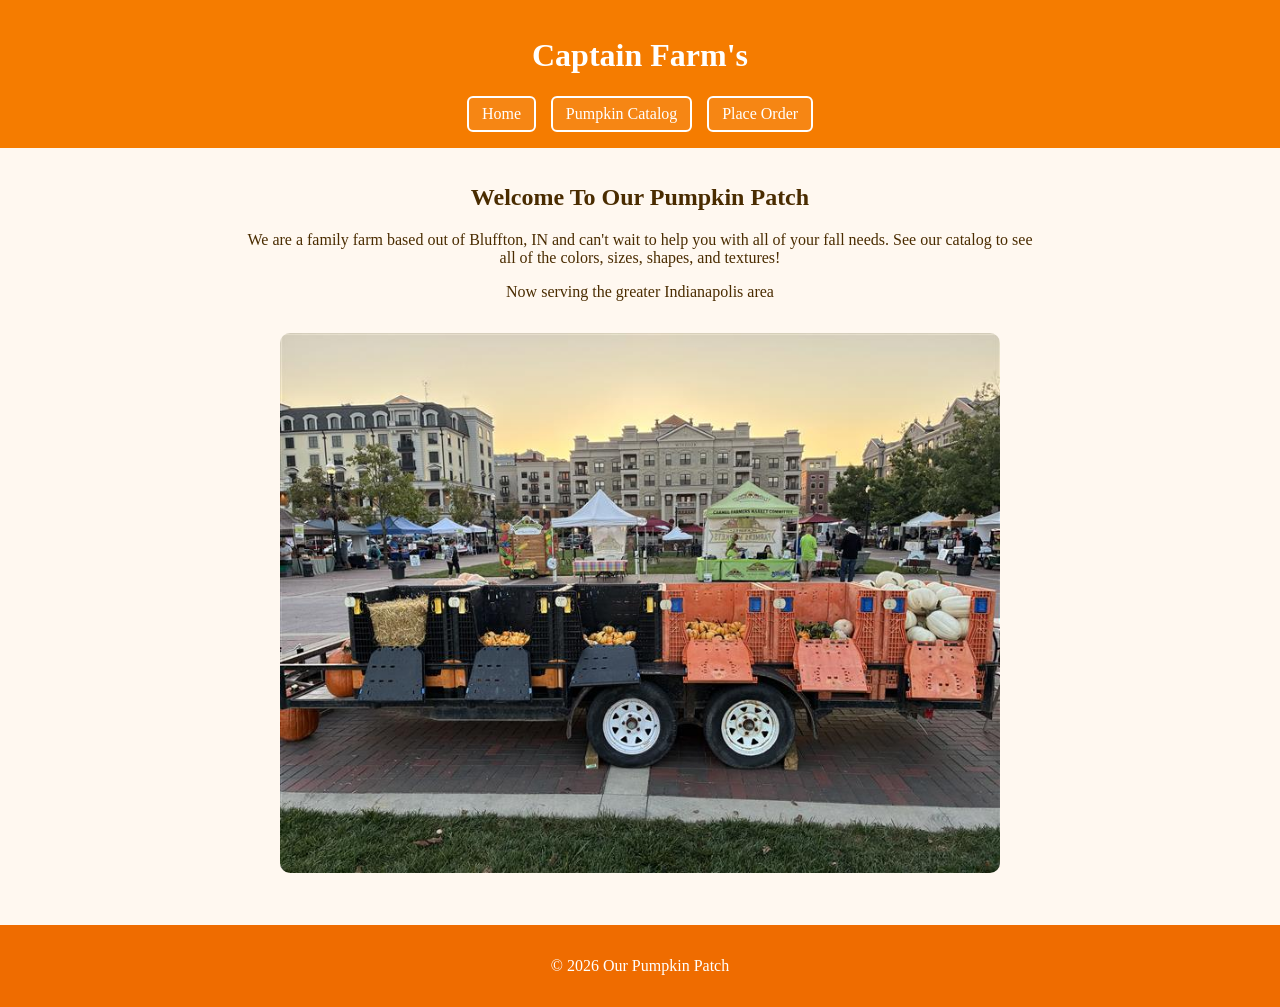
<file: index.html>
<!DOCTYPE html>
<html lang="en">
<head>
  <meta charset="UTF-8" />
  <meta name="viewport" content="width=device-width, initial-scale=1.0"/>
  <title>Welcome to Our Pumpkin Patch</title>
  <link rel="stylesheet" href="styles.css" />
</head>
<body>
  <header>
<h1>Captain Farm's</h1>
    <nav>
      <a href="index.html">Home</a>
      <a href="pumpkins.html">Pumpkin Catalog</a>
      <a href="order.html">Place Order</a>
    </nav>
  </header>

  <main>
    <section class="intro">
      <h2>Welcome To Our Pumpkin Patch</h2>
      <p>We are a family farm based out of Bluffton, IN and can't wait to help you with all of your fall needs. See our catalog to see all of the colors, sizes, shapes, and textures!</p>
      <p>Now serving the greater Indianapolis area</p>
      <img src="images/farm-banner.jpg" alt="Pumpkin trailer display at a farmers market">
    </section>
  </main>

  <footer>
    <p>&copy; 2026 Our Pumpkin Patch</p>
  </footer>
</body>
</html>
</file>
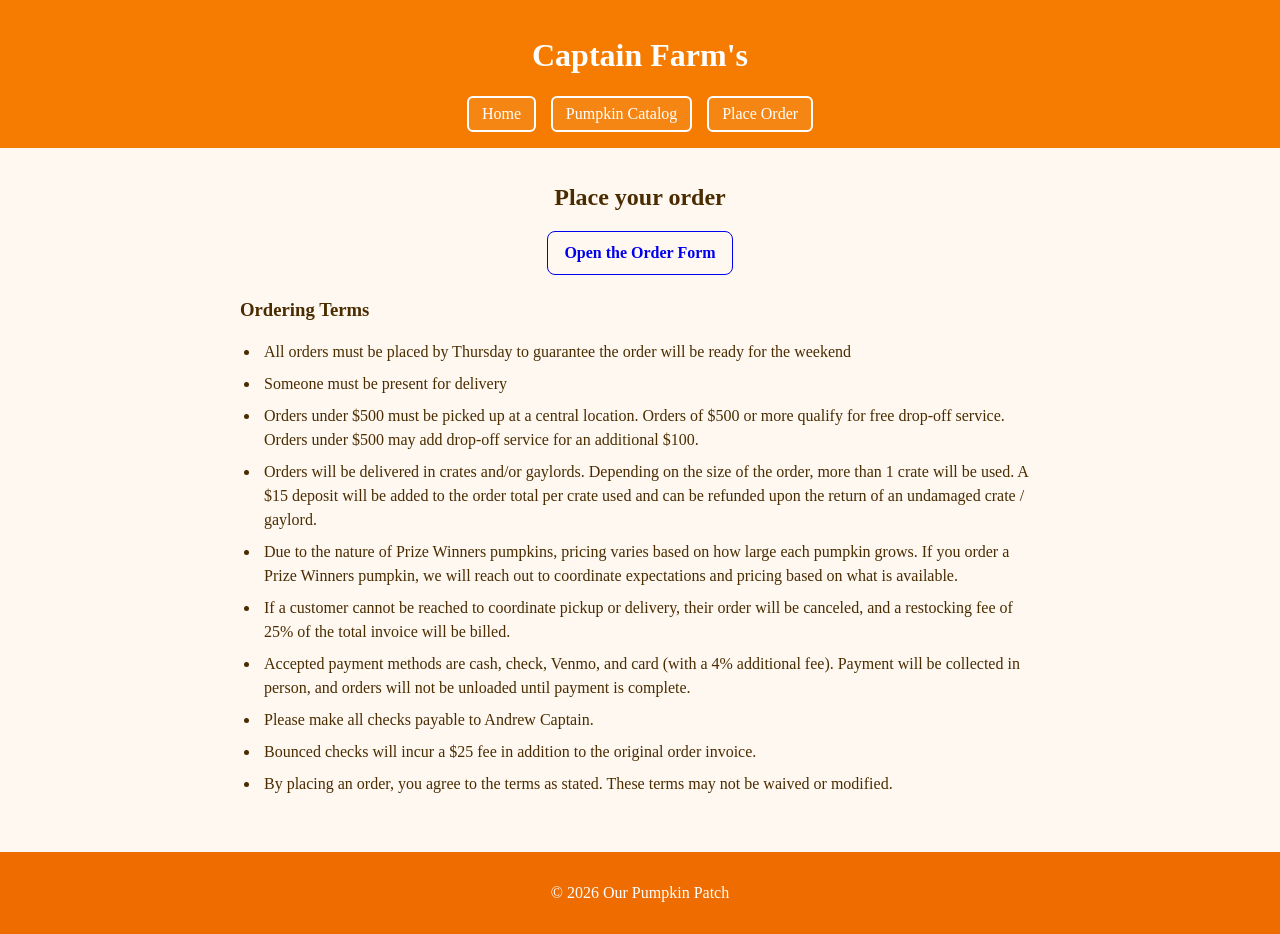
<file: order.html>
<!DOCTYPE html>
<html lang="en">
<head>
  <meta charset="UTF-8" />
  <meta name="viewport" content="width=device-width, initial-scale=1.0"/>
  <title>Place Your Order</title>
  <link rel="stylesheet" href="styles.css" />
  <style>
    /* Minimal button styling in case styles.css doesn't define it */
    .cta-button {
      display: inline-block;
      padding: 0.75rem 1rem;
      border-radius: 0.5rem;
      text-decoration: none;
      font-weight: 600;
      border: 1px solid currentColor;
    }

    .order-terms {
      margin: 1.5rem auto 0;
      max-width: 850px;
      text-align: left;
    }

    .order-terms h3 {
      text-align: left;
    }

    .order-terms ul {
      margin: 0.75rem 0 0;
      padding-left: 1.25rem;
      list-style-position: outside;
    }

    .order-terms li {
      margin: 0.5rem 0;
      padding-left: 0.25rem;
      line-height: 1.5;
    }
  </style>
</head>
<body>
  <header>
<h1>Captain Farm's</h1>
    <nav>
      <a href="index.html">Home</a>
      <a href="pumpkins.html">Pumpkin Catalog</a>
      <a href="order.html" aria-current="page">Place Order</a>
    </nav>
  </header>

  <main>
    <section class="order-form">
      <h2>Place your order</h2>
      <p>
        <!-- Order form link -->
        <a class="cta-button" href="https://8tlxqmvrbg.zite.so" target="_blank" rel="noopener noreferrer">
          Open the Order Form
        </a>
      </p>

      <!-- Ordering terms -->
      <section class="order-terms" aria-labelledby="ordering-terms-title">
        <h3 id="ordering-terms-title">Ordering Terms</h3>
        <ul>
          <li>All orders must be placed by Thursday to guarantee the order will be ready for the weekend</li>
          <li>Someone must be present for delivery</li>
          <li>Orders under $500 must be picked up at a central location. Orders of $500 or more qualify for free drop-off service. Orders under $500 may add drop-off service for an additional $100.</li>
          <li>Orders will be delivered in crates and/or gaylords. Depending on the size of the order, more than 1 crate will be used. A $15 deposit will be added to the order total per crate used and can be refunded upon the return of an undamaged crate / gaylord.</li>
          <li>Due to the nature of Prize Winners pumpkins, pricing varies based on how large each pumpkin grows. If you order a Prize Winners pumpkin, we will reach out to coordinate expectations and pricing based on what is available.</li>
          <li>If a customer cannot be reached to coordinate pickup or delivery, their order will be canceled, and a restocking fee of 25% of the total invoice will be billed. </li>
          <li>Accepted payment methods are cash, check, Venmo, and card (with a 4% additional fee). Payment will be collected in person, and orders will not be unloaded until payment is complete.</li>
          <li>Please make all checks payable to Andrew Captain.</li>
          <li>Bounced checks will incur a $25 fee in addition to the original order invoice.</li>
          <li>By placing an order, you agree to the terms as stated. These terms may not be waived or modified.</li>
        </ul>
      </section>
    </section>
  </main>

  <footer>
    <p>&copy; 2026 Our Pumpkin Patch</p>
  </footer>
</body>
</html>
</file>
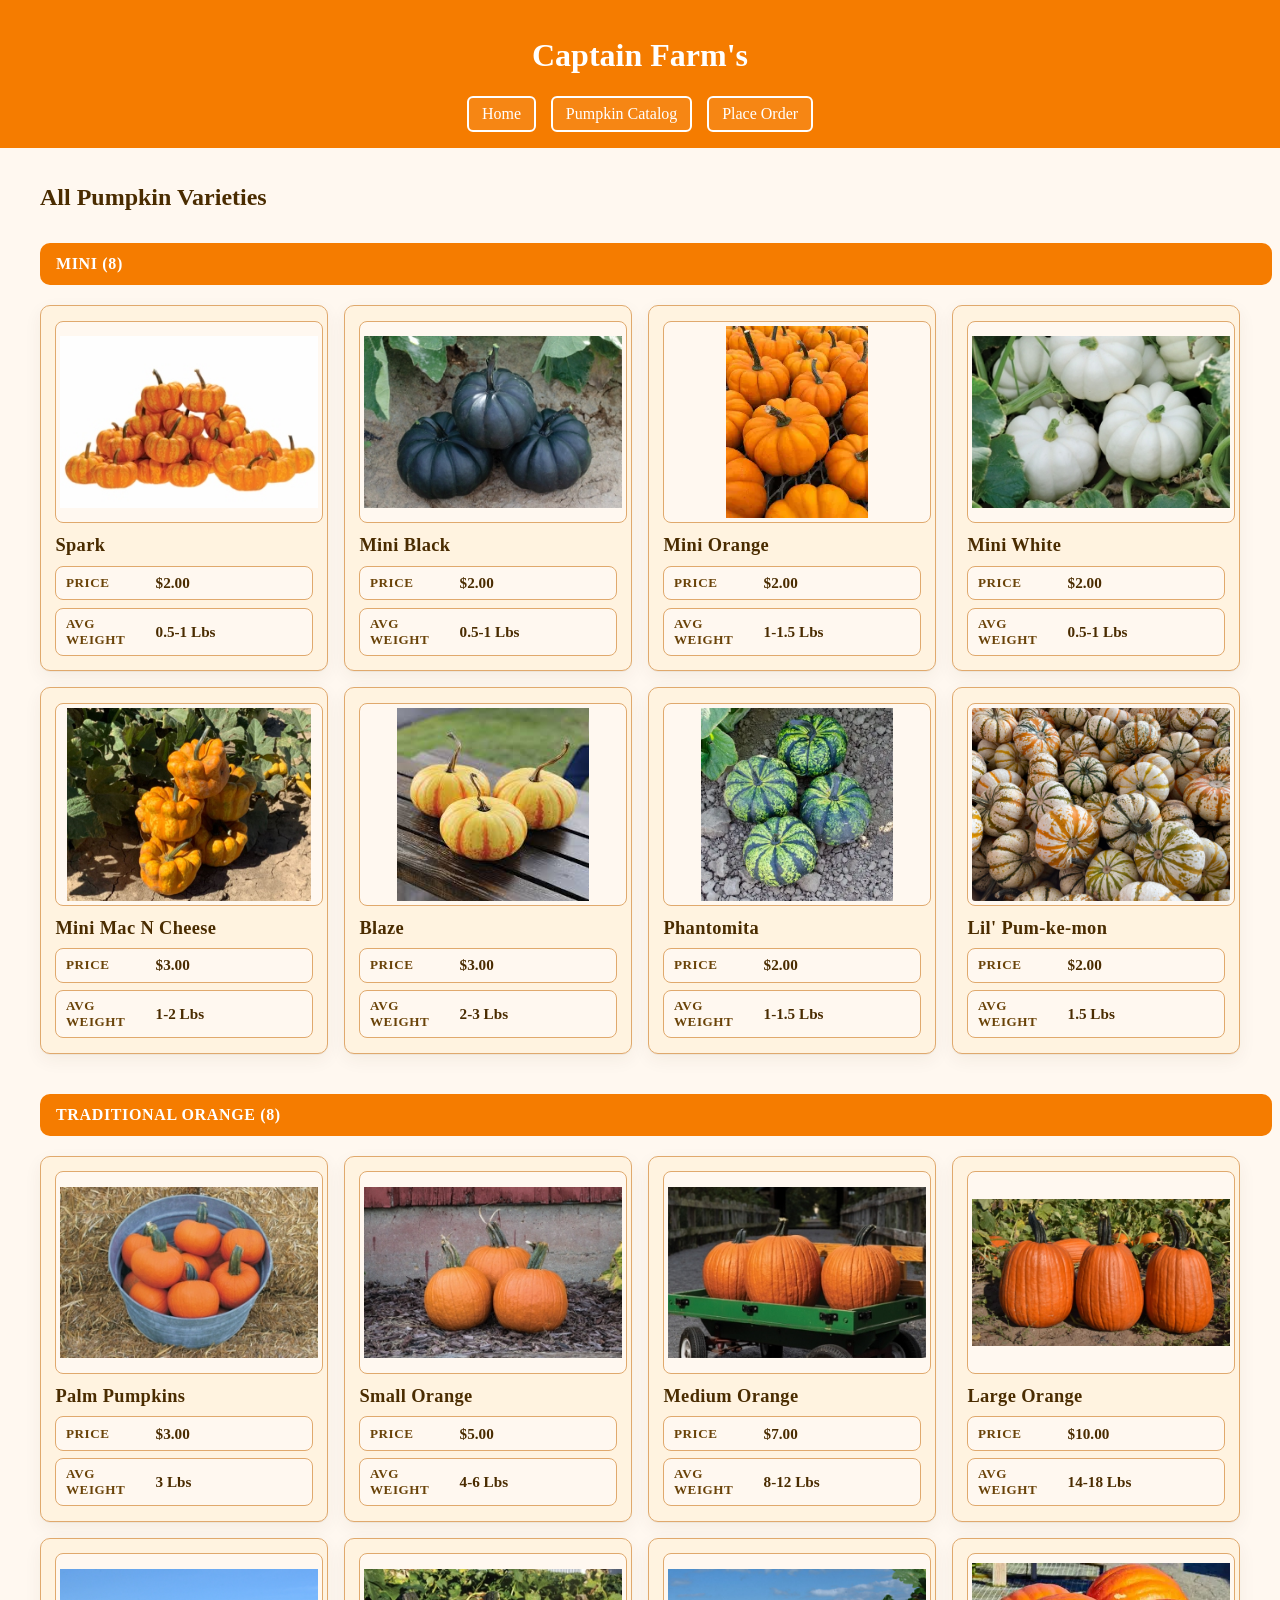
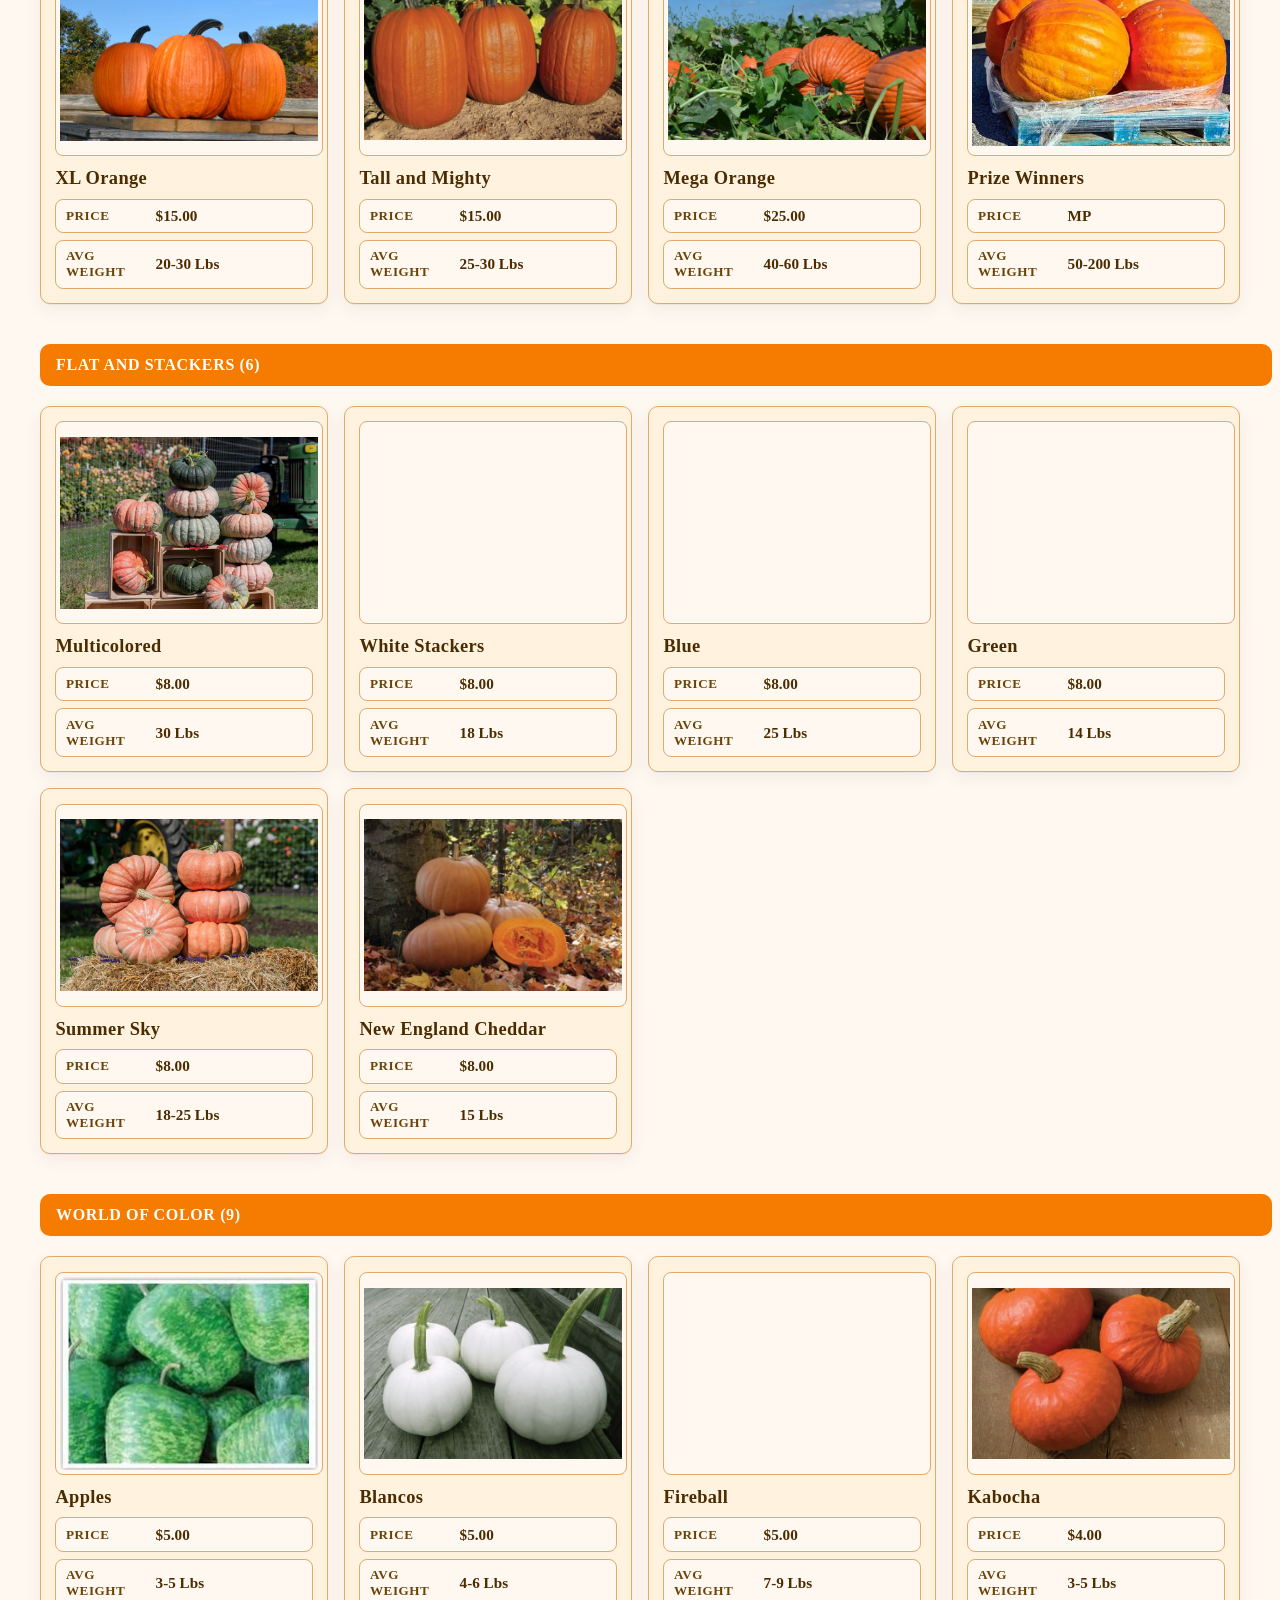
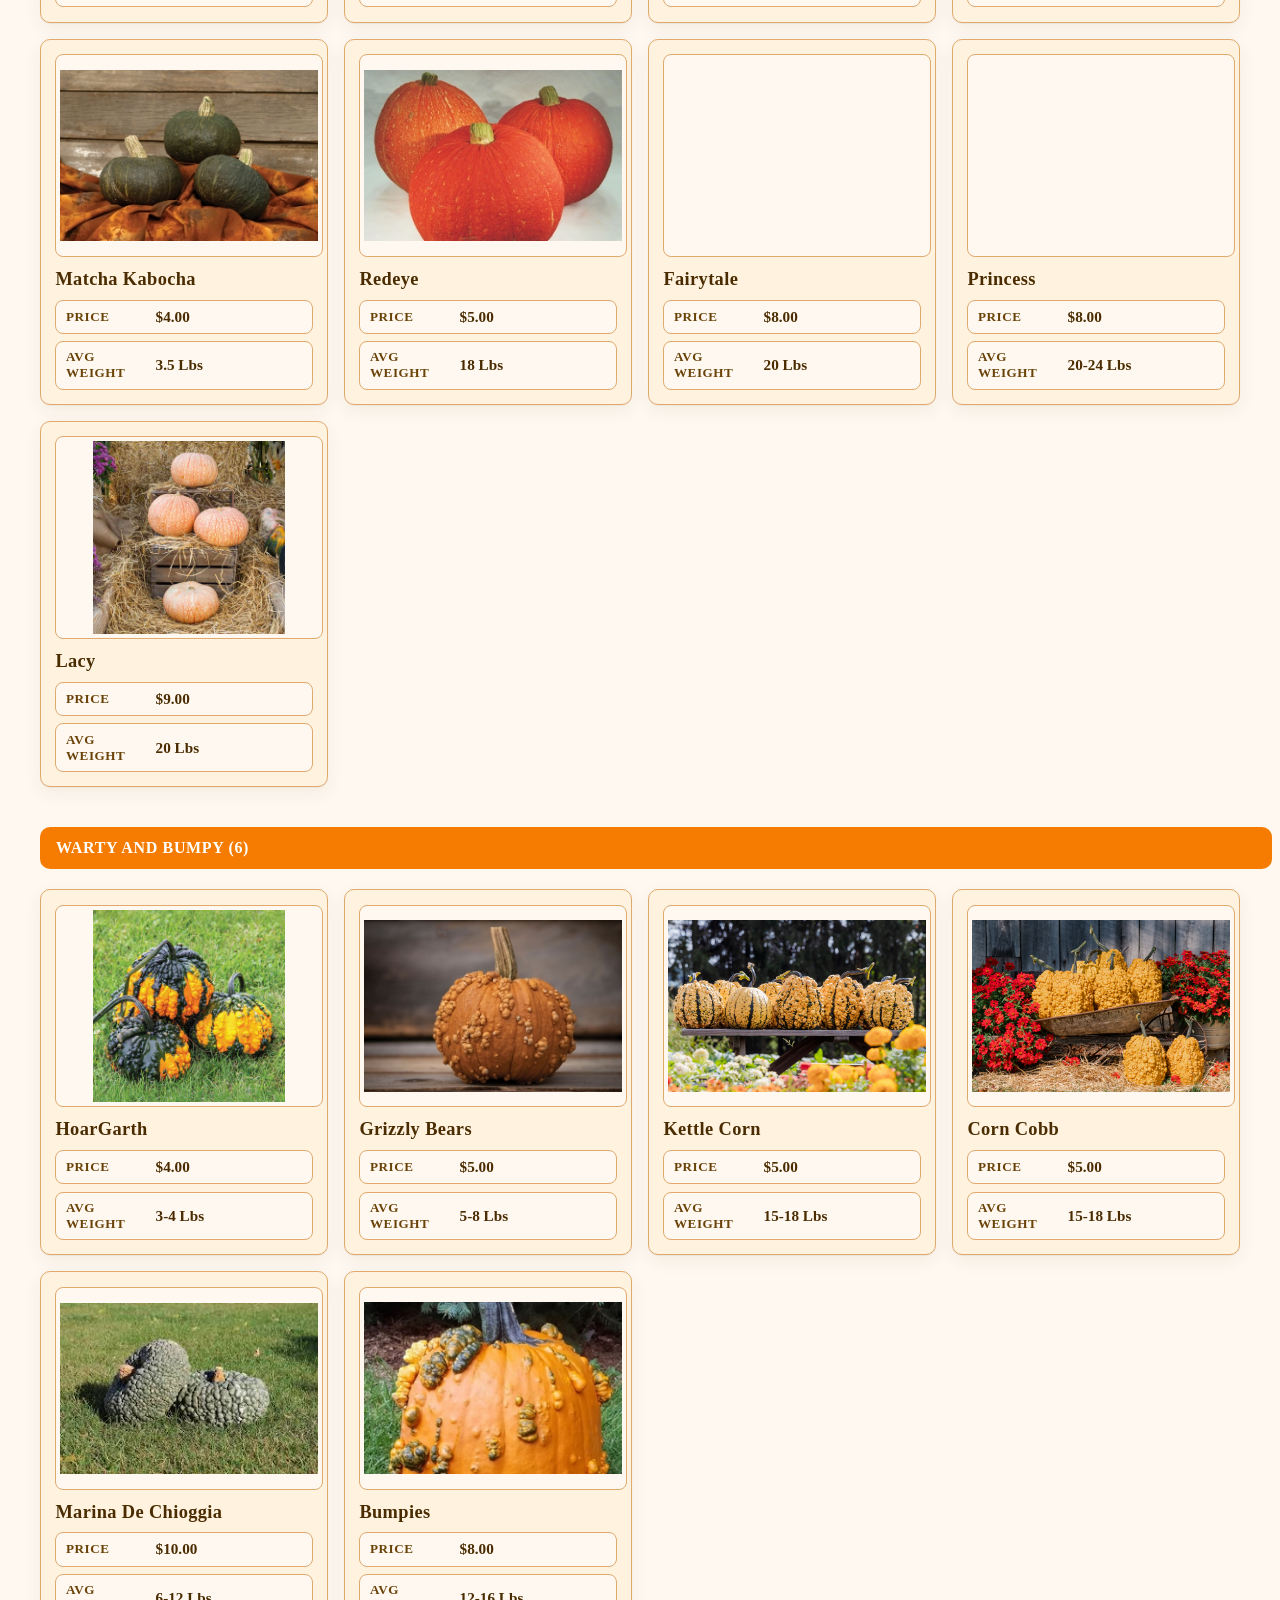
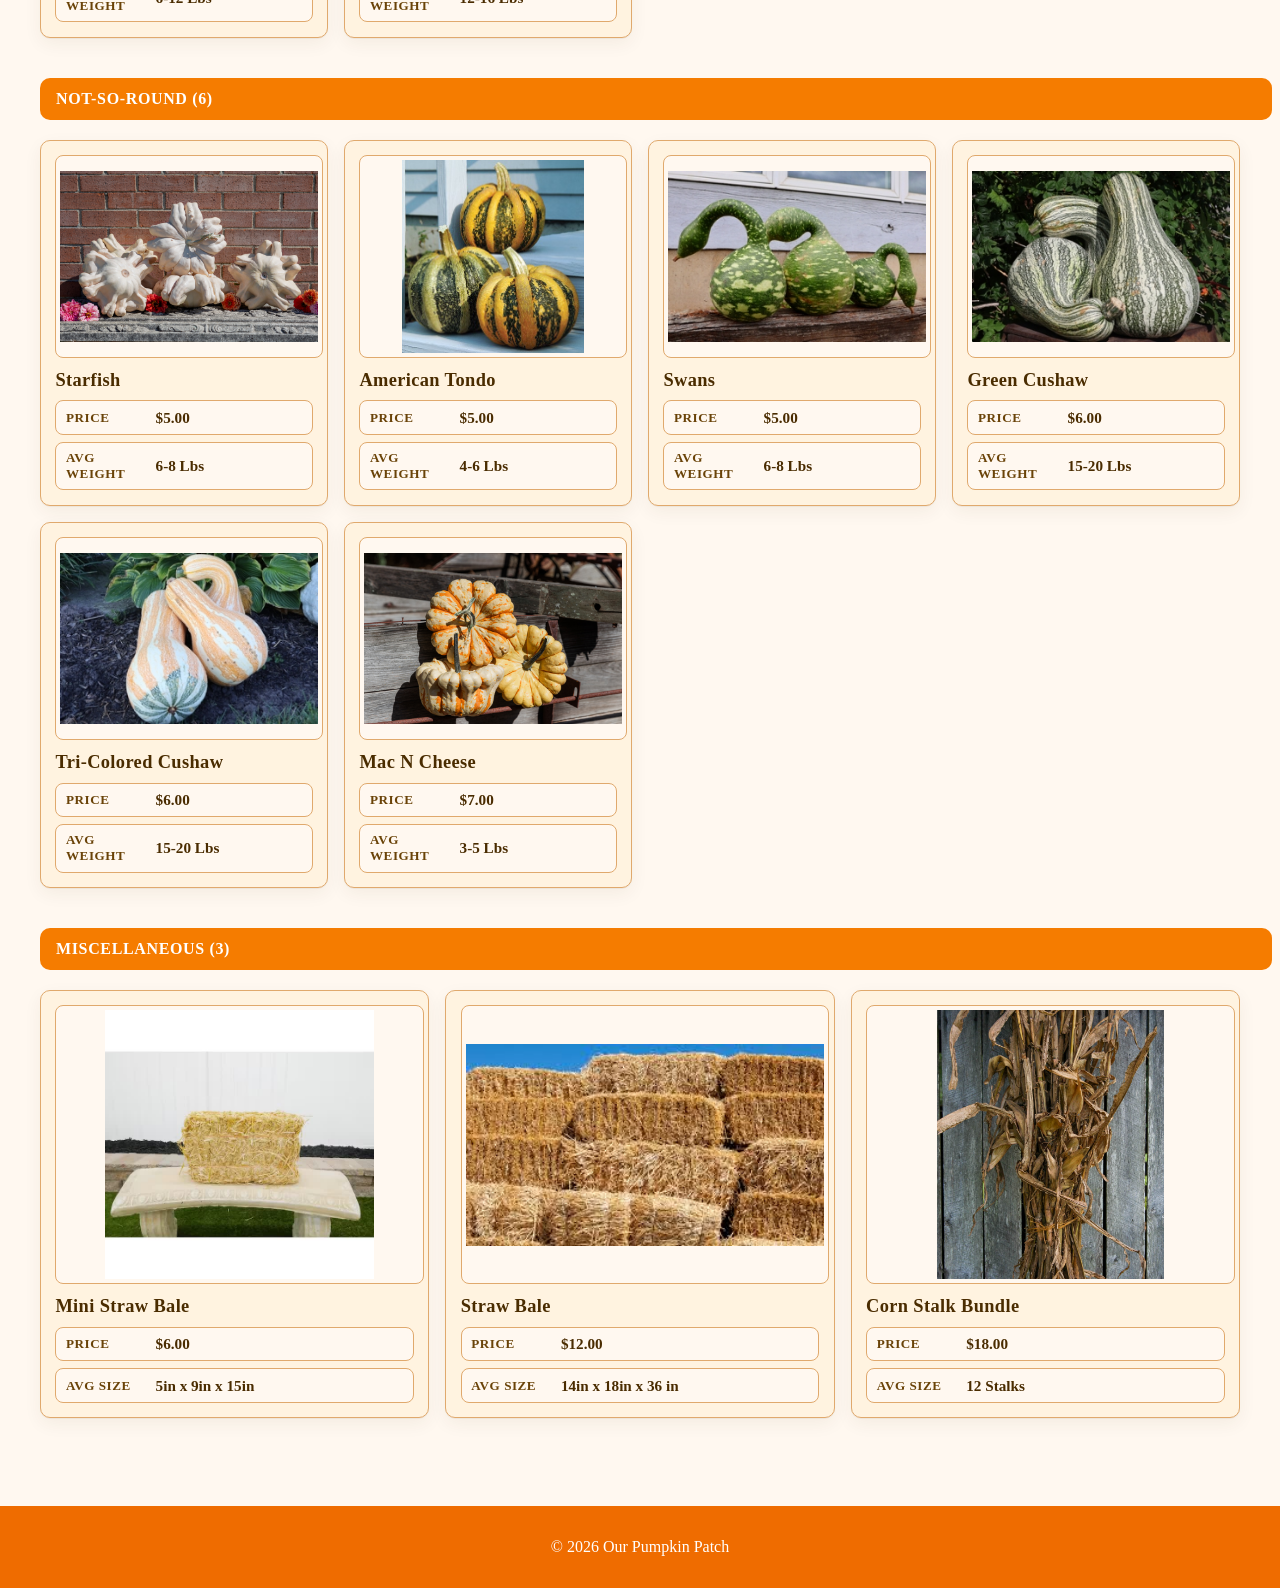
<file: pumpkins.html>
<!DOCTYPE html>

<html lang="en">
<head>
<meta charset="utf-8"/>
<meta content="width=device-width, initial-scale=1.0" name="viewport"/>
<title>Pumpkin Catalog | Captain Farm's</title>
<meta content="Pumpkin catalog grouped by shape and style sections." name="description"/>
<link href="styles.css" rel="stylesheet"/>
<style>
    .catalog {
      max-width: 1200px;
      text-align: left;
    }

    .catalog-intro {
      margin-top: 1rem;
      margin-bottom: 1.5rem;
      padding: 1rem 1.25rem;
      background: #fff3e0;
      border: 1px solid #e0a96d;
      border-radius: 10px;
    }

    .catalog-intro p {
      margin: 0.35rem 0;
    }

    .category {
      clear: both;
      margin: 2rem 0 2.5rem;
    }

    .category-banner {
      display: block;
      width: 100%;
      margin: 0 0 1.25rem;
      padding: 0.75rem 1rem;
      border-radius: 10px;
      background: #f57c00;
      color: #fff;
      font-size: 1rem;
      font-weight: 700;
      letter-spacing: 0.04em;
      text-transform: uppercase;
    }

    .pumpkin-grid {
      display: grid;
      grid-template-columns: repeat(auto-fit, minmax(260px, 1fr));
      grid-auto-rows: 1fr;
      align-items: stretch;
      gap: 1rem;
      margin-top: 0;
    }

    .pumpkin-card {
      box-sizing: border-box;
      display: flex;
      flex-direction: column;
      height: 100%;
      padding: 0.9rem;
    }

    .pumpkin-media {
      margin: 0 0 0.75rem;
    }

    .pumpkin-media img {
      display: block;
      width: 100%;
      aspect-ratio: 4 / 3;
      object-fit: contain;
      border-radius: 8px;
      background: #fff8f0;
      border: 1px solid #e0a96d;
      padding: 0.25rem;
    }


    .pumpkin-media.item-placeholder {
      display: block;
      width: 100%;
      aspect-ratio: 4 / 3;
      box-sizing: border-box;
      border-radius: 8px;
      background: #fff8f0;
      border: 1px dashed #e0a96d;
      padding: 0.25rem;
    }

    .pumpkin-body {
      display: grid;
      gap: 0.6rem;
    }

    .pumpkin-card .card-title {
      margin: 0;
      font-size: 1.15rem;
    }

    .meta.kv {
      display: grid;
      gap: 0.45rem;
      margin: 0;
    }

    .meta.kv .row {
      display: grid;
      grid-template-columns: 10ch 1fr;
      align-items: center;
      gap: 0.6rem;
      padding: 0.45rem 0.6rem;
      background: #fff8f0;
      border: 1px solid #e0a96d;
      border-radius: 8px;
    }

    .meta.kv dt {
      margin: 0;
      font-size: 0.82rem;
      font-weight: 700;
      letter-spacing: 0.04em;
      text-transform: uppercase;
      color: #6a4308;
    }

    .meta.kv dd {
      margin: 0;
      font-weight: 600;
      color: #4a2c00;
    }

    .meta.kv dd.placeholder {
      color: #8a5a1f;
      font-style: italic;
    }

    .field-note {
      display: inline-block;
      padding: 0.2rem 0.5rem;
      border-radius: 999px;
      border: 1px dashed #e0a96d;
      background: #fff7e6;
      font-size: 0.72rem;
      font-style: normal;
      font-weight: 700;
      letter-spacing: 0.04em;
      text-transform: uppercase;
    }


    .category-note {
      margin: 0 0 0.85rem;
      color: #6a4308;
      font-weight: 600;
    }

    .category-count {
      font-weight: 700;
    }

    @media (max-width: 600px) {
      .meta.kv .row {
        grid-template-columns: 1fr;
        gap: 0.25rem;
      }
    }
  </style>
</head>
<body>
<header>
<h1>Captain Farm's</h1>
<nav>
<a href="index.html">Home</a>
<a aria-current="page" href="pumpkins.html">Pumpkin Catalog</a>
<a href="order.html">Place Order</a>
</nav>
</header>
<main>
<section aria-labelledby="all-pumpkins-title" class="catalog">
<h2 id="all-pumpkins-title">All Pumpkin Varieties</h2>
<div aria-labelledby="section-mini" class="category">
<h3 class="category-banner" id="section-mini">Mini <span class="category-count">(8)</span></h3>
<div class="pumpkin-grid">

<!-- CARD 01 | Spark -->
<article class="pumpkin-card">
<figure class="pumpkin-media">
<img alt="Spark pumpkin" decoding="async" loading="lazy" src="images/Spark.png"/>
</figure>
<div class="pumpkin-body">
<h4 class="card-title">Spark</h4>
<dl class="meta kv">
<div class="row"><dt>Price</dt><dd>$2.00</dd></div>
<div class="row"><dt>Avg Weight</dt><dd>0.5-1 Lbs</dd></div>
</dl>
</div>
</article>

<!-- CARD 02 | Mini Black -->
<article class="pumpkin-card">
<figure class="pumpkin-media">
<img alt="Mini Black pumpkin" decoding="async" loading="lazy" src="images/Midnight.png"/>
</figure>
<div class="pumpkin-body">
<h4 class="card-title">Mini Black</h4>
<dl class="meta kv">
<div class="row"><dt>Price</dt><dd>$2.00</dd></div>
<div class="row"><dt>Avg Weight</dt><dd>0.5-1 Lbs</dd></div>
</dl>
</div>
</article>

<!-- CARD 03 | Mini Orange -->
<article class="pumpkin-card">
<figure class="pumpkin-media">
<img alt="Mini Orange pumpkin" decoding="async" loading="lazy" src="images/Orangita.png"/>
</figure>
<div class="pumpkin-body">
<h4 class="card-title">Mini Orange</h4>
<dl class="meta kv">
<div class="row"><dt>Price</dt><dd>$2.00</dd></div>
<div class="row"><dt>Avg Weight</dt><dd>1-1.5 Lbs</dd></div>
</dl>
</div>
</article>

<!-- CARD 04 | Mini White -->
<article class="pumpkin-card">
<figure class="pumpkin-media">
<img alt="Mini White pumpkin" decoding="async" loading="lazy" src="images/Casperita.png"/>
</figure>
<div class="pumpkin-body">
<h4 class="card-title">Mini White</h4>
<dl class="meta kv">
<div class="row"><dt>Price</dt><dd>$2.00</dd></div>
<div class="row"><dt>Avg Weight</dt><dd>0.5-1 Lbs</dd></div>
</dl>
</div>
</article>

<!-- CARD 05 | Mini Mac N Cheese -->
<article class="pumpkin-card">
<figure class="pumpkin-media">
<img alt="Mini Mac N Cheese pumpkin" decoding="async" loading="lazy" src="images/Betsy.png"/>
</figure>
<div class="pumpkin-body">
<h4 class="card-title">Mini Mac N Cheese</h4>
<dl class="meta kv">
<div class="row"><dt>Price</dt><dd>$3.00</dd></div>
<div class="row"><dt>Avg Weight</dt><dd>1-2 Lbs</dd></div>
</dl>
</div>
</article>

<!-- CARD 06 | Blaze -->
<article class="pumpkin-card">
<figure class="pumpkin-media">
<img alt="Blaze pumpkin" decoding="async" loading="lazy" src="images/Blaze.png"/>
</figure>
<div class="pumpkin-body">
<h4 class="card-title">Blaze</h4>
<dl class="meta kv">
<div class="row"><dt>Price</dt><dd>$3.00</dd></div>
<div class="row"><dt>Avg Weight</dt><dd>2-3 Lbs</dd></div>
</dl>
</div>
</article>

<!-- CARD 07 | Phantomita -->
<article class="pumpkin-card">
<figure class="pumpkin-media">
<img alt="Phantomita pumpkin" decoding="async" loading="lazy" src="images/Phantomita.png"/>
</figure>
<div class="pumpkin-body">
<h4 class="card-title">Phantomita</h4>
<dl class="meta kv">
<div class="row"><dt>Price</dt><dd>$2.00</dd></div>
<div class="row"><dt>Avg Weight</dt><dd>1-1.5 Lbs</dd></div>
</dl>
</div>
</article>

<!-- CARD 08 | Lil' Pum-ke-mon -->
<article class="pumpkin-card">
<figure class="pumpkin-media">
<img alt="Lil' Pum-ke-mon pumpkin" decoding="async" loading="lazy" src="images/Lil' Pum-ke-mon.png"/>
</figure>
<div class="pumpkin-body">
<h4 class="card-title">Lil' Pum-ke-mon</h4>
<dl class="meta kv">
<div class="row"><dt>Price</dt><dd>$2.00</dd></div>
<div class="row"><dt>Avg Weight</dt><dd>1.5 Lbs</dd></div>
</dl>
</div>
</article>

</div>
</div>
<div aria-labelledby="section-traditional-orange" class="category">
<h3 class="category-banner" id="section-traditional-orange">Traditional Orange <span class="category-count">(8)</span></h3>
<div class="pumpkin-grid">

<!-- CARD 09 | Palm Pumpkins -->
<article class="pumpkin-card">
<figure class="pumpkin-media">
<img alt="Palm Pumpkins pumpkin" src="images/Prankster.png"/>
</figure>
<div class="pumpkin-body">
<h4 class="card-title">Palm Pumpkins</h4>
<dl class="meta kv">
<div class="row"><dt>Price</dt><dd>$3.00</dd></div>
<div class="row"><dt>Avg Weight</dt><dd>3 Lbs</dd></div>
</dl>
</div>
</article>

<!-- CARD 10 | Small Orange -->
<article class="pumpkin-card">
<figure class="pumpkin-media">
<img alt="Small Orange pumpkin" src="images/Small Orange Pumpkin.png"/>
</figure>
<div class="pumpkin-body">
<h4 class="card-title">Small Orange</h4>
<dl class="meta kv">
<div class="row"><dt>Price</dt><dd>$5.00</dd></div>
<div class="row"><dt>Avg Weight</dt><dd>4-6 Lbs</dd></div>
</dl>
</div>
</article>

<!-- CARD 11 | Medium Orange -->
<article class="pumpkin-card">
<figure class="pumpkin-media">
<img alt="Medium Orange pumpkin" src="images/Medium Orange Pumpkin.png"/>
</figure>
<div class="pumpkin-body">
<h4 class="card-title">Medium Orange</h4>
<dl class="meta kv">
<div class="row"><dt>Price</dt><dd>$7.00</dd></div>
<div class="row"><dt>Avg Weight</dt><dd>8-12 Lbs</dd></div>
</dl>
</div>
</article>

<!-- CARD 12 | Large Orange -->
<article class="pumpkin-card">
<figure class="pumpkin-media">
<img alt="Large Orange pumpkin" src="images/Large Orange Pumpkin.png"/>
</figure>
<div class="pumpkin-body">
<h4 class="card-title">Large Orange</h4>
<dl class="meta kv">
<div class="row"><dt>Price</dt><dd>$10.00</dd></div>
<div class="row"><dt>Avg Weight</dt><dd>14-18 Lbs</dd></div>
</dl>
</div>
</article>


<!-- CARD 14 | XL Orange -->
<article class="pumpkin-card">
<figure class="pumpkin-media">
<img alt="XL Orange pumpkin" src="images/Extra Large Orange Pumpkin.png"/>
</figure>
<div class="pumpkin-body">
<h4 class="card-title">XL Orange</h4>
<dl class="meta kv">
<div class="row"><dt>Price</dt><dd>$15.00</dd></div>
<div class="row"><dt>Avg Weight</dt><dd>20-30 Lbs</dd></div>
</dl>
</div>
</article>

<!-- CARD 15 | Tall and Mighty -->
<article class="pumpkin-card">
<figure class="pumpkin-media">
<img alt="Tall and Mighty pumpkin" src="images/Early Giant.png"/>
</figure>
<div class="pumpkin-body">
<h4 class="card-title">Tall and Mighty</h4>
<dl class="meta kv">
<div class="row"><dt>Price</dt><dd>$15.00</dd></div>
<div class="row"><dt>Avg Weight</dt><dd>25-30 Lbs</dd></div>
</dl>
</div>
</article>

<!-- CARD 16 | Mega Orange -->
<article class="pumpkin-card">
<figure class="pumpkin-media">
<img alt="Mega Orange pumpkin" src="images/Denali.png"/>
</figure>
<div class="pumpkin-body">
<h4 class="card-title">Mega Orange</h4>
<dl class="meta kv">
<div class="row"><dt>Price</dt><dd>$25.00</dd></div>
<div class="row"><dt>Avg Weight</dt><dd>40-60 Lbs</dd></div>
</dl>
</div>
</article>

<!-- CARD 17 | Prize Winners -->
<article class="pumpkin-card">
<figure class="pumpkin-media">
<img alt="Prize Winners pumpkin" src="images/Prize Winners.png"/>
</figure>
<div class="pumpkin-body">
<h4 class="card-title">Prize Winners</h4>
<dl class="meta kv">
<div class="row"><dt>Price</dt><dd>MP</dd></div>
<div class="row"><dt>Avg Weight</dt><dd>50-200 Lbs</dd></div>
</dl>
</div>
</article>

</div>
</div>
<div aria-labelledby="section-flat-stackers" class="category">
<h3 class="category-banner" id="section-flat-stackers">Flat and Stackers <span class="category-count">(6)</span></h3>
<div class="pumpkin-grid">
<!-- CARD 20 | Multicolored -->
<article class="pumpkin-card">
<figure class="pumpkin-media">
<img alt="Multicolored pumpkin" decoding="async" loading="lazy" src="images/Green Eggs and Ham.png">
</img></figure>
<div class="pumpkin-body">
<h4 class="card-title">Multicolored</h4>
<dl class="meta kv">
<div class="row"><dt>Price</dt><dd>$8.00</dd></div>
<div class="row"><dt>Avg Weight</dt><dd>30 Lbs</dd></div>
</dl>
</div>
</article>

<!-- CARD 21 | White Stackers -->
<article class="pumpkin-card">
<figure class="pumpkin-media">
<img alt="White Stackers pumpkin" decoding="async" loading="lazy" src="images/Moonlight.png">
</img></figure>
<div class="pumpkin-body">
<h4 class="card-title">White Stackers</h4>
<dl class="meta kv">
<div class="row"><dt>Price</dt><dd>$8.00</dd></div>
<div class="row"><dt>Avg Weight</dt><dd>18 Lbs</dd></div>
</dl>
</div>
</article>

<!-- CARD 22 | Blue -->
<article class="pumpkin-card">
<figure class="pumpkin-media">
<img alt="Blue pumpkin" decoding="async" loading="lazy" src="images/Blue Eyes.png">
</img></figure>
<div class="pumpkin-body">
<h4 class="card-title">Blue</h4>
<dl class="meta kv">
<div class="row"><dt>Price</dt><dd>$8.00</dd></div>
<div class="row"><dt>Avg Weight</dt><dd>25 Lbs</dd></div>
</dl>
</div>
</article>

<!-- CARD 23 | Green -->
<article class="pumpkin-card">
<figure class="pumpkin-media">
<img alt="Green pumpkin" decoding="async" loading="lazy" src="images/Royal Blue.png">
</img></figure>
<div class="pumpkin-body">
<h4 class="card-title">Green</h4>
<dl class="meta kv">
<div class="row"><dt>Price</dt><dd>$8.00</dd></div>
<div class="row"><dt>Avg Weight</dt><dd>14 Lbs</dd></div>
</dl>
</div>
</article>

<!-- CARD 24 | Summer Sky -->
<article class="pumpkin-card">
<figure class="pumpkin-media">
<img alt="Summer Sky pumpkin" decoding="async" loading="lazy" src="images/Summer Sky.png">
</img></figure>
<div class="pumpkin-body">
<h4 class="card-title">Summer Sky</h4>
<dl class="meta kv">
<div class="row"><dt>Price</dt><dd>$8.00</dd></div>
<div class="row"><dt>Avg Weight</dt><dd>18-25 Lbs</dd></div>
</dl>
</div>
</article>
<!-- CARD 33 | New England Cheddar -->
<article class="pumpkin-card">
<figure class="pumpkin-media">
<img alt="New England Cheddar pumpkin" decoding="async" loading="lazy" src="images/New England Cheddar.png"/>
</figure>
<div class="pumpkin-body">
<h4 class="card-title">New England Cheddar</h4>
<dl class="meta kv">
<div class="row"><dt>Price</dt><dd>$8.00</dd></div>
<div class="row"><dt>Avg Weight</dt><dd>15 Lbs</dd></div>
</dl>
</div>
</article>

</div>
</div><div aria-labelledby="section-world-color" class="category">
<h3 class="category-banner" id="section-world-color">World of Color <span class="category-count">(9)</span></h3>
<div class="pumpkin-grid">

<!-- CARD 27 | Apples -->
<article class="pumpkin-card">
<figure class="pumpkin-media">
<img alt="Apples pumpkin" decoding="async" loading="lazy" src="images/Speckled Apple.png"/>
</figure>
<div class="pumpkin-body">
<h4 class="card-title">Apples</h4>
<dl class="meta kv">
<div class="row"><dt>Price</dt><dd>$5.00</dd></div>
<div class="row"><dt>Avg Weight</dt><dd>3-5 Lbs</dd></div>
</dl>
</div>
</article>

<!-- CARD 28 | Blancos -->
<article class="pumpkin-card">
<figure class="pumpkin-media">
<img alt="Blancos pumpkin" decoding="async" loading="lazy" src="images/Blanco.png"/>
</figure>
<div class="pumpkin-body">
<h4 class="card-title">Blancos</h4>
<dl class="meta kv">
<div class="row"><dt>Price</dt><dd>$5.00</dd></div>
<div class="row"><dt>Avg Weight</dt><dd>4-6 Lbs</dd></div>
</dl>
</div>
</article>

<!-- CARD 29 | Fireball -->
<article class="pumpkin-card">
<figure class="pumpkin-media">
<img alt="Fireball pumpkin" decoding="async" loading="lazy" src="images/Fireball.png"/>
</figure>
<div class="pumpkin-body">
<h4 class="card-title">Fireball</h4>
<dl class="meta kv">
<div class="row"><dt>Price</dt><dd>$5.00</dd></div>
<div class="row"><dt>Avg Weight</dt><dd>7-9 Lbs</dd></div>
</dl>
</div>
</article>

<!-- CARD 30 | Kabocha -->
<article class="pumpkin-card">
<figure class="pumpkin-media">
<img alt="Kabocha pumpkin" decoding="async" loading="lazy" src="images/Sunshine (Kabocha).png">
</img></figure>
<div class="pumpkin-body">
<h4 class="card-title">Kabocha</h4>
<dl class="meta kv">
<div class="row"><dt>Price</dt><dd>$4.00</dd></div>
<div class="row"><dt>Avg Weight</dt><dd>3-5 Lbs</dd></div>
</dl>
</div>
</article>

<!-- CARD 31 | Matcha Kabocha -->
<article class="pumpkin-card">
<figure class="pumpkin-media">
<img alt="Matcha Kabocha pumpkin" decoding="async" loading="lazy" src="images/Space Station Kabocha).png"/>
</figure>
<div class="pumpkin-body">
<h4 class="card-title">Matcha Kabocha</h4>
<dl class="meta kv">
<div class="row"><dt>Price</dt><dd>$4.00</dd></div>
<div class="row"><dt>Avg Weight</dt><dd>3.5 Lbs</dd></div>
</dl>
</div>
</article>

<!-- CARD 32 | Redeye -->
<article class="pumpkin-card">
<figure class="pumpkin-media">
<img alt="Redeye pumpkin" decoding="async" loading="lazy" src="images/Redeye.png"/>
</figure>
<div class="pumpkin-body">
<h4 class="card-title">Redeye</h4>
<dl class="meta kv">
<div class="row"><dt>Price</dt><dd>$5.00</dd></div>
<div class="row"><dt>Avg Weight</dt><dd>18 Lbs</dd></div>
</dl>
</div>
</article>

<!-- CARD 34 | Fairytale -->
<article class="pumpkin-card">
<figure class="pumpkin-media">
<img alt="Fairytale pumpkin" decoding="async" loading="lazy" src="images/Fairytale.png"/>
</figure>
<div class="pumpkin-body">
<h4 class="card-title">Fairytale</h4>
<dl class="meta kv">
<div class="row"><dt>Price</dt><dd>$8.00</dd></div>
<div class="row"><dt>Avg Weight</dt><dd>20 Lbs</dd></div>
</dl>
</div>
</article>

<!-- CARD 36 | Princess -->
<article class="pumpkin-card">
<figure class="pumpkin-media">
<img alt="Princess pumpkin" decoding="async" loading="lazy" src="images/Porcelain Doll.png"/>
</figure>
<div class="pumpkin-body">
<h4 class="card-title">Princess</h4>
<dl class="meta kv">
<div class="row"><dt>Price</dt><dd>$8.00</dd></div>
<div class="row"><dt>Avg Weight</dt><dd>20-24 Lbs</dd></div>
</dl>
</div>
</article>

<!-- CARD 37 | Lacy -->
<article class="pumpkin-card">
<figure class="pumpkin-media">
<img alt="Lacy pumpkin" decoding="async" loading="lazy" src="images/One Too Many.png"/>
</figure>
<div class="pumpkin-body">
<h4 class="card-title">Lacy</h4>
<dl class="meta kv">
<div class="row"><dt>Price</dt><dd>$9.00</dd></div>
<div class="row"><dt>Avg Weight</dt><dd>20 Lbs</dd></div>
</dl>
</div>
</article>

</div>
</div>
<div aria-labelledby="section-warty-bumpy" class="category">
<h3 class="category-banner" id="section-warty-bumpy">Warty and Bumpy <span class="category-count">(6)</span></h3>
<div class="pumpkin-grid">

<!-- CARD 38 | HoarGarth -->
<article class="pumpkin-card">
<figure class="pumpkin-media">
<img alt="HoarGarth pumpkin" decoding="async" loading="lazy" src="images/HoarGarth.png"/>
</figure>
<div class="pumpkin-body">
<h4 class="card-title">HoarGarth</h4>
<dl class="meta kv">
<div class="row"><dt>Price</dt><dd>$4.00</dd></div>
<div class="row"><dt>Avg Weight</dt><dd>3-4 Lbs</dd></div>
</dl>
</div>
</article>

<!-- CARD 39 | Grizzly Bears -->
<article class="pumpkin-card">
<figure class="pumpkin-media">
<img alt="Grizzly Bears pumpkin" decoding="async" loading="lazy" src="images/Grizzly Bear.png"/>
</figure>
<div class="pumpkin-body">
<h4 class="card-title">Grizzly Bears</h4>
<dl class="meta kv">
<div class="row"><dt>Price</dt><dd>$5.00</dd></div>
<div class="row"><dt>Avg Weight</dt><dd>5-8 Lbs</dd></div>
</dl>
</div>
</article>

<!-- CARD 40 | Kettle Corn -->
<article class="pumpkin-card">
<figure class="pumpkin-media">
<img alt="Kettle Corn pumpkin" decoding="async" loading="lazy" src="images/Kettle Corn.png"/>
</figure>
<div class="pumpkin-body">
<h4 class="card-title">Kettle Corn</h4>
<dl class="meta kv">
<div class="row"><dt>Price</dt><dd>$5.00</dd></div>
<div class="row"><dt>Avg Weight</dt><dd>15-18 Lbs</dd></div>
</dl>
</div>
</article>

<!-- CARD 41 | Corn Cobb -->
<article class="pumpkin-card">
<figure class="pumpkin-media">
<img alt="Corn Cobb pumpkin" decoding="async" loading="lazy" src="images/Corn Cobb.png"/>
</figure>
<div class="pumpkin-body">
<h4 class="card-title">Corn Cobb</h4>
<dl class="meta kv">
<div class="row"><dt>Price</dt><dd>$5.00</dd></div>
<div class="row"><dt>Avg Weight</dt><dd>15-18 Lbs</dd></div>
</dl>
</div>
</article>

<!-- CARD 42 | Marina De Chioggia -->
<article class="pumpkin-card">
<figure class="pumpkin-media">
<img alt="Marina De Chioggia pumpkin" decoding="async" loading="lazy" src="images/Marina De Chioggia.png"/>
</figure>
<div class="pumpkin-body">
<h4 class="card-title">Marina De Chioggia</h4>
<dl class="meta kv">
<div class="row"><dt>Price</dt><dd>$10.00</dd></div>
<div class="row"><dt>Avg Weight</dt><dd>6-12 Lbs</dd></div>
</dl>
</div>
</article>

<!-- CARD 43 | Bumpies -->
<article class="pumpkin-card">
<figure class="pumpkin-media">
<img alt="Bumpies pumpkin" decoding="async" loading="lazy" src="images/Scarface.png"/>
</figure>
<div class="pumpkin-body">
<h4 class="card-title">Bumpies</h4>
<dl class="meta kv">
<div class="row"><dt>Price</dt><dd>$8.00</dd></div>
<div class="row"><dt>Avg Weight</dt><dd>12-16 Lbs</dd></div>
</dl>
</div>
</article>

</div>
</div>
<div aria-labelledby="section-not-so-round" class="category">
<h3 class="category-banner" id="section-not-so-round">Not-So-Round <span class="category-count">(6)</span></h3>
<div class="pumpkin-grid">


<!-- CARD 44 | Starfish -->
<article class="pumpkin-card">
<figure class="pumpkin-media">
<img alt="Starfish pumpkin" decoding="async" loading="lazy" src="images/Starfish.png"/>
</figure>
<div class="pumpkin-body">
<h4 class="card-title">Starfish</h4>
<dl class="meta kv">
<div class="row"><dt>Price</dt><dd>$5.00</dd></div>
<div class="row"><dt>Avg Weight</dt><dd>6-8 Lbs</dd></div>
</dl>
</div>
</article>

<!-- CARD 45 | American Tondo -->
<article class="pumpkin-card">
<figure class="pumpkin-media">
<img alt="American Tondo pumpkin" decoding="async" loading="lazy" src="images/American Tondo.png"/>
</figure>
<div class="pumpkin-body">
<h4 class="card-title">American Tondo</h4>
<dl class="meta kv">
<div class="row"><dt>Price</dt><dd>$5.00</dd></div>
<div class="row"><dt>Avg Weight</dt><dd>4-6 Lbs</dd></div>
</dl>
</div>
</article>

<!-- CARD 46 | Swans -->
<article class="pumpkin-card">
<figure class="pumpkin-media">
<img alt="Swans pumpkin" decoding="async" loading="lazy" src="images/Speckled Swan.png"/>
</figure>
<div class="pumpkin-body">
<h4 class="card-title">Swans</h4>
<dl class="meta kv">
<div class="row"><dt>Price</dt><dd>$5.00</dd></div>
<div class="row"><dt>Avg Weight</dt><dd>6-8 Lbs</dd></div>
</dl>
</div>
</article>

<!-- CARD 47 | Green Cushaw -->
<article class="pumpkin-card">
<figure class="pumpkin-media">
<img alt="Green Cushaw pumpkin" decoding="async" loading="lazy" src="images/Cushaw Green.png"/>
</figure>
<div class="pumpkin-body">
<h4 class="card-title">Green Cushaw</h4>
<dl class="meta kv">
<div class="row"><dt>Price</dt><dd>$6.00</dd></div>
<div class="row"><dt>Avg Weight</dt><dd>15-20 Lbs</dd></div>
</dl>
</div>
</article>

<!-- CARD 48 | Tri-Colored Cushaw -->
<article class="pumpkin-card">
<figure class="pumpkin-media">
<img alt="Tri-Colored Cushaw pumpkin" decoding="async" loading="lazy" src="images/Cushaw Tricolor.png"/>
</figure>
<div class="pumpkin-body">
<h4 class="card-title">Tri-Colored Cushaw</h4>
<dl class="meta kv">
<div class="row"><dt>Price</dt><dd>$6.00</dd></div>
<div class="row"><dt>Avg Weight</dt><dd>15-20 Lbs</dd></div>
</dl>
</div>
</article>

<!-- CARD 49 | Mac N Cheese -->
<article class="pumpkin-card">
<figure class="pumpkin-media">
<img alt="Mac N Cheese pumpkin" decoding="async" loading="lazy" src="images/Mac n Cheese.png"/>
</figure>
<div class="pumpkin-body">
<h4 class="card-title">Mac N Cheese</h4>
<dl class="meta kv">
<div class="row"><dt>Price</dt><dd>$7.00</dd></div>
<div class="row"><dt>Avg Weight</dt><dd>3-5 Lbs</dd></div>
</dl>
</div>
</article>

</div>
</div>
<div aria-labelledby="section-miscellaneous" class="category">
<h3 class="category-banner" id="section-miscellaneous">Miscellaneous <span class="category-count">(3)</span></h3>
<div class="pumpkin-grid">

<!-- CARD 50 | Mini Straw Bale -->
<article class="pumpkin-card catalog-item">
<figure class="pumpkin-media">
<img alt="Mini Straw Bale" decoding="async" loading="lazy" src="images/mini-hay-bale.jpg"/>
</figure>
<div class="pumpkin-body">
<h4 class="card-title">Mini Straw Bale</h4>
<dl class="meta kv">
<div class="row"><dt>Price</dt><dd>$6.00</dd></div>
<div class="row"><dt>Avg Size</dt><dd>5in x 9in x 15in</dd></div>
</dl>
</div>
</article>

<!-- CARD 51 | Straw Bale -->
<article class="pumpkin-card catalog-item">
<figure class="pumpkin-media">
<img alt="Straw Bale" decoding="async" loading="lazy" src="images/hay-bale.jpg"/>
</figure>
<div class="pumpkin-body">
<h4 class="card-title">Straw Bale</h4>
<dl class="meta kv">
<div class="row"><dt>Price</dt><dd>$12.00</dd></div>
<div class="row"><dt>Avg Size</dt><dd>14in x 18in x 36 in</dd></div>
</dl>
</div>
</article>

<!-- CARD 52 | Corn Stalk Bundle -->
<article class="pumpkin-card catalog-item">
<figure class="pumpkin-media">
<img alt="Corn Stalk Bundle" decoding="async" loading="lazy" src="images/corn-stalk-bundle.jpg"/>
</figure>
<div class="pumpkin-body">
<h4 class="card-title">Corn Stalk Bundle</h4>
<dl class="meta kv">
<div class="row"><dt>Price</dt><dd>$18.00</dd></div>
<div class="row"><dt>Avg Size</dt><dd>12 Stalks</dd></div>
</dl>
</div>
</article>

</div>
</div>
</section>
</main>
<footer>
<p>© 2026 Our Pumpkin Patch</p>
</footer>
</body>
</html>
</file>
<file: styles.css>
/* styles.css */
body {
  font-family: 'Georgia', serif;
  background-color: #fff8f0;
  color: #4a2c00;
  margin: 0;
  padding: 0;
}

header {
  background-color: #f57c00;
  color: white;
  padding: 1em 0;
  text-align: center;
}

nav {
  margin-top: 0.5em;
}

nav a {
  display: inline-block;
  margin: 0 0.35em;
  padding: 0.45em 0.8em;
  color: white;
  text-decoration: none;
  border: 2px solid white;
  border-radius: 6px;
  background: rgba(255, 255, 255, 0.08);
}

nav a:hover {
  background: rgba(255, 255, 255, 0.2);
  text-decoration: none;
}

main {
  padding: 1em;
}

.intro,
.catalog,
.order-form {
  max-width: 800px;
  margin: 0 auto;
  text-align: center;
}

.intro img {
  max-width: 90%;
  height: auto;
  border-radius: 10px;
  margin-top: 1em;
}

.pumpkin-grid {
  display: grid;
  grid-template-columns: repeat(auto-fit, minmax(250px, 1fr));
  gap: 1em;
  margin-top: 2em;
}

.pumpkin-card {
  background: #fff3e0;
  border: 1px solid #e0a96d;
  border-radius: 8px;
  padding: 1em;
}

.pumpkin-card img {
  max-width: 100%;
  height: auto;
  border-radius: 6px;
}

form {
  display: flex;
  flex-direction: column;
  gap: 1em;
  text-align: left;
  background: #fff3e0;
  padding: 1.5em;
  border-radius: 8px;
  margin-top: 1em;
}

input, select, textarea {
  padding: 0.5em;
  font-size: 1em;
  border: 1px solid #ccc;
  border-radius: 4px;
}

button {
  padding: 0.7em;
  background-color: #f57c00;
  color: white;
  border: none;
  border-radius: 5px;
  cursor: pointer;
}

button:hover {
  background-color: #e65100;
}

footer {
  background-color: #ef6c00;
  color: white;
  text-align: center;
  padding: 1em 0;
  margin-top: 2em;
}

@media (max-width: 600px) {
  nav {
    padding: 0 1em;
  }

  nav a {
    display: block;
    margin: 0.5em auto;
    max-width: 240px;
  }
}

/* --- Readability & formatting enhancements for pumpkins.html --- */
:root {
  --pumpkin-bg: #fff8f0;
  --card-bg: #fff3e0;
  --ink: #4a2c00;
  --ink-muted: #5c3d0e;
  --accent: #f57c00;
  --accent-deep: #e65100;
  --chip-bg: #fff0d9;
  --chip-border: #e0a96d;
  --update-bg: #fff7e6;
  --update-border: #f6a860;
}

/* Style 1: Card titles (pumpkin names) */
.pumpkin-card .card-title {
  font-family: Georgia, "Times New Roman", serif;
  font-weight: 700;
  font-size: 1.15rem;
  letter-spacing: .02em;
  margin: .25rem 0 .1rem;
  color: var(--ink);
}

/* Style 2: Key/Value meta rows for Avg. Diameter and Price */
.meta.kv {
  display: grid;
  gap: .4rem;
}
.meta.kv .row {
  display: grid;
  grid-template-columns: auto 1fr; /* default; refined by the tweak block below */
  align-items: baseline;
  column-gap: .5rem;
  padding: .25rem .5rem;
  background: var(--chip-bg);
  border: 1px solid var(--chip-border);
  border-radius: .5rem;
}
.meta.kv dt {
  font-variant-caps: small-caps;
  letter-spacing: .04em;
  font-weight: 600;
  color: var(--ink-muted);
  font-size: .82rem;
  margin: 0;
}
.meta.kv dd {
  margin: 0;
  font-weight: 700;
  font-variant-numeric: tabular-nums;
  font-size: .95rem;
  color: var(--ink);
}
.meta.kv .price {
  font-weight: 800;
}

/* optional small icon before labels (used for Price) */
.meta.kv dt[data-icon]:before {
  content: attr(data-icon);
  margin-right: .35rem;
  font-weight: 700;
}

/* Style 3: "Update" pill to flag missing values */
.update-flag {
  display: inline-block;
  padding: .2rem .5rem;
  border-radius: 999px;
  background: var(--update-bg);
  border: 1px dashed var(--update-border);
  text-transform: uppercase;
  letter-spacing: .06em;
  font-weight: 700;
  font-size: .75rem;
  color: var(--ink-muted);
}

/* Subtle card lift & spacing for better legibility */
.pumpkin-card {
  background: var(--card-bg);
  border: 1px solid #e0a96d;
  border-radius: 10px;
  padding: .9em;
  box-shadow: 0 1px 0 rgba(74,44,0,.05), 0 6px 18px rgba(74,44,0,.06);
}
.pumpkin-body {
  display: grid;
  gap: .6rem;
}

/* --- Tweak: align labels and Update pills; remove extra icon on Avg. Diameter --- */
.meta.kv { --label-w: 12ch; }              /* shared label column width inside each card */
.meta.kv .row { grid-template-columns: var(--label-w) 1fr; } /* align "Avg. Diameter" and "$ Price" */
.meta.kv dt { margin-left: 0; text-align: left; }            /* left-align both labels */
.meta.kv dd { display: flex; align-items: center; }          /* keep Update pill aligned across rows */
.meta.kv dd .price { font-weight: inherit; }                 /* safeguard if .price wrapper appears */
</file>
